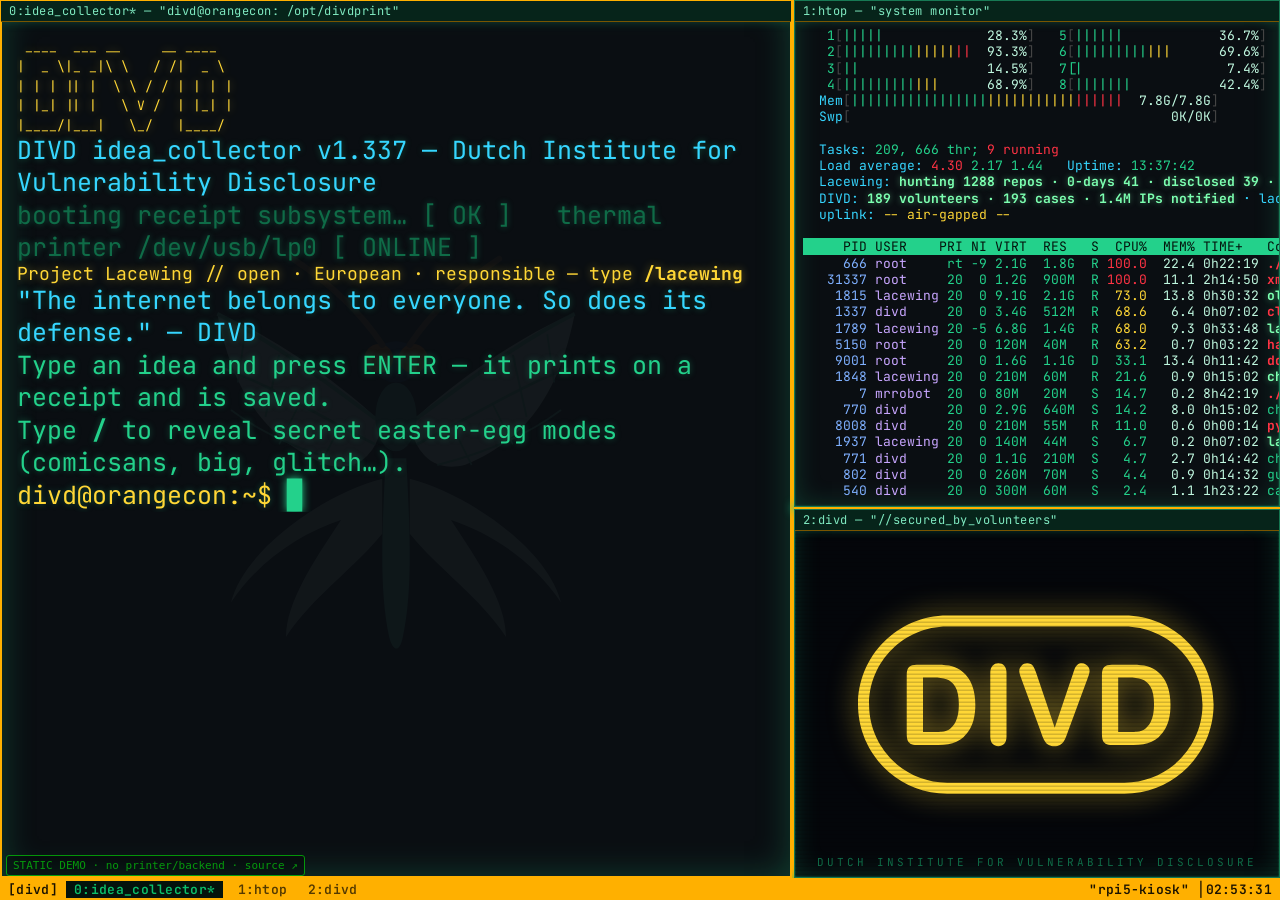
<file: docs/index.html>
<!DOCTYPE html>
<html lang="en">
<head>
<meta charset="utf-8">
<meta name="viewport" content="width=device-width, initial-scale=1, maximum-scale=1, user-scalable=no">
<title>DIVD :: idea_collector</title>
<link rel="stylesheet" href="static/css/kiosk.css">
</head>
<body>
<!-- Inline SVG symbol of the DIVD logo, reused by the glitch panel layers. -->
<svg width="0" height="0" style="position:absolute" aria-hidden="true">
  <symbol id="divd-logo" viewBox="0 0 96 48">
    <path d="M71.356 0.125244H23.8718C10.7088 0.125244 0 10.834 0 23.997C0 37.16 10.7088 47.8746 23.8718 47.8746H71.356C84.5249 47.8746 95.2393 37.1656 95.2393 23.997C95.2393 10.8284 84.5249 0.125244 71.356 0.125244ZM71.356 44.9021H23.8718C12.3447 44.9021 2.9723 35.5239 2.9723 23.997C2.9723 12.4701 12.3447 3.09764 23.8718 3.09764H71.356C82.889 3.09764 92.2671 12.4701 92.2671 23.997C92.2671 35.5239 82.889 44.9021 71.356 44.9021Z"/>
    <path d="M28.0654 15.27C27.2072 14.5211 26.2452 14.0026 25.191 13.7318C24.1368 13.4553 22.8693 13.3228 21.3949 13.3228H15.7207C14.7815 13.3228 14.1076 13.5302 13.6871 13.9508C13.2666 14.3714 13.0534 15.051 13.0534 15.9901V31.7452C13.0534 32.4422 13.117 33.0067 13.2379 33.4388C13.3588 33.8766 13.6238 34.2108 14.0213 34.4527C14.4247 34.6946 15.0179 34.8099 15.8128 34.8099H21.4814C22.4721 34.8099 23.3592 34.7465 24.1426 34.6198C24.9319 34.4931 25.6694 34.2741 26.3489 33.9632C27.0344 33.6463 27.6625 33.2316 28.2442 32.7131C28.9758 32.0392 29.5749 31.2787 30.0472 30.4204C30.5138 29.5678 30.8595 28.6059 31.0843 27.5401C31.309 26.4745 31.4241 25.2993 31.4241 24.0089C31.4241 20.0974 30.3064 17.1881 28.0654 15.27ZM24.8282 30.3396C24.5056 30.6219 24.1194 30.8465 23.6817 31.002C23.244 31.1575 22.8176 31.2556 22.4086 31.2958C21.9996 31.3304 21.4292 31.3535 20.7091 31.3535H17.4083V16.7677H20.283C21.6078 16.7677 22.7428 16.9117 23.6817 17.1997C24.6206 17.4877 25.4099 18.1559 26.0492 19.2159C26.6885 20.2701 27.0115 21.8601 27.0115 23.9799C27.0115 26.9869 26.2796 29.1068 24.8282 30.3396Z"/>
    <path d="M39.1719 13.605C38.7629 13.173 38.2327 12.9541 37.5818 12.9541C36.9425 12.9541 36.4241 13.1729 36.0266 13.6165C35.6232 14.0543 35.4275 14.711 35.4275 15.5923V32.5227C35.4275 33.4041 35.6292 34.0665 36.0322 34.5101C36.4412 34.9537 36.9539 35.1783 37.5818 35.1783C38.2327 35.1783 38.7629 34.9595 39.1719 34.5159C39.575 34.0781 39.7766 33.4157 39.7766 32.5228V15.5924C39.7766 14.7052 39.5749 14.0428 39.1719 13.605Z"/>
    <path d="M61.7591 13.9737C61.5805 13.6626 61.3327 13.4206 61.0101 13.2306C60.6934 13.0462 60.3477 12.9541 59.9789 12.9541C59.472 12.9541 59.069 13.075 58.775 13.3112C58.4813 13.5531 58.2738 13.8238 58.1472 14.1178C58.0203 14.4172 57.8305 14.9473 57.5768 15.7076L52.6918 30.2244L47.8243 15.8114C47.5017 14.8148 47.1906 14.089 46.8795 13.6339C46.5743 13.1788 46.05 12.9542 45.3069 12.9542C44.7022 12.9542 44.195 13.1615 43.7976 13.5705C43.3942 13.9795 43.1929 14.4346 43.1929 14.9358C43.1929 15.1316 43.2275 15.3678 43.2908 15.6501C43.3541 15.9381 43.4292 16.1973 43.5271 16.445C43.6191 16.687 43.7054 16.9347 43.7977 17.1881L48.913 31.1171C49.0975 31.6529 49.2818 32.1656 49.466 32.6437C49.6561 33.1217 49.8694 33.5481 50.1228 33.9225C50.3706 34.3026 50.6989 34.6022 51.1022 34.8327C51.5112 35.0631 52.0065 35.1783 52.5885 35.1783C53.1761 35.1783 53.6714 35.0631 54.0804 34.827C54.4835 34.5907 54.812 34.2912 55.0539 33.9226C55.2958 33.5598 55.5146 33.1333 55.6992 32.6495C55.8834 32.1656 56.0677 31.6529 56.2578 31.1171L61.4598 17.0729C61.5462 16.8195 61.6384 16.5717 61.7248 16.3355C61.8112 16.0936 61.886 15.8516 61.9436 15.5981C62.0013 15.3504 62.03 15.1199 62.03 14.9011C62.03 14.59 61.9433 14.2789 61.7591 13.9737Z"/>
    <path d="M80.3426 15.27C79.4785 14.5211 78.5224 14.0026 77.4682 13.7318C76.414 13.4553 75.1465 13.3228 73.6721 13.3228H67.9979C67.0587 13.3228 66.3791 13.5302 65.9586 13.9508C65.5381 14.3714 65.3305 15.051 65.3305 15.9901V31.7452C65.3305 32.4422 65.3882 33.0067 65.515 33.4388C65.6359 33.8766 65.8953 34.2108 66.2984 34.4527C66.6958 34.6946 67.295 34.8099 68.0842 34.8099H73.7584C74.7434 34.8099 75.6306 34.7465 76.4196 34.6198C77.2089 34.4931 77.9405 34.2741 78.6259 33.9632C79.3114 33.6463 79.9395 33.2316 80.5155 32.7131C81.2471 32.0392 81.8519 31.2787 82.3185 30.4204C82.7908 29.5678 83.1365 28.6059 83.3612 27.5401C83.5859 26.4745 83.6954 25.2993 83.6954 24.0089C83.6954 20.0974 82.5779 17.1881 80.3426 15.27ZM77.0995 30.3396C76.7769 30.6219 76.3966 30.8465 75.9589 31.002C75.5153 31.1575 75.0948 31.2556 74.6802 31.2958C74.2709 31.3304 73.7064 31.3535 72.9807 31.3535H69.6855V16.7677H72.5543C73.885 16.7677 75.02 16.9117 75.9589 17.1997C76.8978 17.4877 77.6871 18.1559 78.3264 19.2159C78.9657 20.2701 79.2827 21.8601 79.2827 23.9799C79.2827 26.9869 78.5568 29.1068 77.0995 30.3396Z"/>
  </symbol>
</svg>

<!-- Red breakout-defense flash overlay -->
<div id="guard-flash" class="guard-flash" aria-hidden="true">
  <div class="guard-msg">
    <div class="guard-title">⚠ NICE TRY, HACKER ⚠</div>
    <div class="guard-sub" id="guard-sub">breakout attempt detected</div>
    <div class="guard-foot">please stop trying to escape the kiosk &lt;3 — DIVD</div>
  </div>
</div>

<div id="tmux">
  <!-- LEFT PANE: the printer terminal -->
  <section class="pane pane-left" id="pane-term">
    <div class="pane-title">0:idea_collector* &mdash; "divd@orangecon: /opt/divdprint"</div>
    <div class="term" id="term">
      <div id="term-output"><div class="term-line" id="term-prompt-line"><span class="prompt">divd@orangecon:~$</span> <span class="cmd" id="cmd"></span><span class="cursor" id="cursor">&#9608;</span></div></div>
      <div class="slashmenu" id="slashmenu" hidden></div>
      <div class="modebar" id="modebar" hidden></div>
    </div>
  </section>

  <div class="pane-sep-v"></div>

  <!-- RIGHT COLUMN -->
  <div class="col-right">
    <!-- TOP RIGHT: htop -->
    <section class="pane pane-htop" id="pane-htop">
      <div class="pane-title">1:htop &mdash; "system monitor"</div>
      <div class="htop" id="htop"></div>
    </section>

    <div class="pane-sep-h"></div>

    <!-- BOTTOM RIGHT: glitchy DIVD logo -->
    <section class="pane pane-logo" id="pane-logo">
      <div class="pane-title">2:divd &mdash; "//secured_by_volunteers"</div>
      <div class="logo-stage" id="logo-stage">
        <div class="glitch-logo" id="glitch-logo">
          <svg class="layer base"  viewBox="0 0 96 48"><use href="#divd-logo"/></svg>
          <svg class="layer red"   viewBox="0 0 96 48"><use href="#divd-logo"/></svg>
          <svg class="layer cyan"  viewBox="0 0 96 48"><use href="#divd-logo"/></svg>
        </div>
        <div class="scanlines"></div>
        <div class="logo-tag" id="logo-tag">DUTCH INSTITUTE FOR VULNERABILITY DISCLOSURE</div>
      </div>
    </section>
  </div>
</div>

<!-- tmux status bar -->
<div id="statusbar">
  <span class="sb-left">[divd] <span class="sb-win sb-win-active">0:idea_collector*</span> <span class="sb-win">1:htop</span> <span class="sb-win">2:divd</span></span>
  <span class="sb-right"><span id="sb-osd"></span>"rpi5-kiosk" &#9474; <span id="sb-clock">--:--</span></span>
</div>

<script>
  window.DIVD_MODES = [{"name": "comicsans", "label": "Comic Sans MS", "description": "Print the next idea in glorious Comic Sans", "emoji": "\ud83e\udd21"}, {"name": "big", "label": "BIG", "description": "Make the next idea HUGE", "emoji": "\ud83d\udd0d"}, {"name": "tiny", "label": "tiny", "description": "make the next idea teeny tiny", "emoji": "\ud83d\udc1c"}, {"name": "shout", "label": "SHOUT", "description": "ALL CAPS IMPACT MEME ENERGY", "emoji": "\ud83d\udce2"}, {"name": "leet", "label": "l33t", "description": "Tr4n5l4t3 1nt0 31337 5p34k", "emoji": "\ud83d\udc7e"}, {"name": "mirror", "label": "mirror", "description": "Print mirrored - read it with a mirror", "emoji": "\ud83e\ude9e"}, {"name": "upsidedown", "label": "\u0250\u0250sdn", "description": "\u0287u\u0131\u0279d \u01ddp\u0131sdn \u028cn", "emoji": "\ud83d\ude43"}, {"name": "redacted", "label": "REDACTED", "description": "[CLASSIFIED] - censor random words", "emoji": "\u2588"}, {"name": "wanted", "label": "WANTED", "description": "Old-west WANTED poster", "emoji": "\ud83e\udd20"}, {"name": "spooky", "label": "spooky", "description": "Sp00ky horror lettering", "emoji": "\ud83d\udc7b"}, {"name": "retro", "label": "8-BIT", "description": "Retro 8-bit arcade font", "emoji": "\ud83d\udc7e"}, {"name": "fancy", "label": "Fancy", "description": "Olde blackletter / gothic script", "emoji": "\ud83d\udcdc"}, {"name": "wingdings", "label": "Wingdings", "description": "Translate to total nonsense symbols", "emoji": "\u2702"}, {"name": "ascii", "label": "ASCII art", "description": "Render as big ASCII-art letters", "emoji": "\ud83d\udd23"}, {"name": "qr", "label": "QR code", "description": "Encode the idea as a scannable QR code", "emoji": "\u25a6"}, {"name": "barcode", "label": "Barcode", "description": "Turn your idea into a Code128 barcode", "emoji": "\u2016"}, {"name": "glitch", "label": "GL!TCH", "description": "C0rrupt3d... gl1tchy datamosh effect", "emoji": "\u26a1"}, {"name": "lacewing", "label": "Lacewing", "description": "Project Lacewing: open, European bug-hunting", "emoji": "\ud83d\udc1b"}];
  window.DIVD_CSRF = "2JSaThfBFodBsdGPzRe3G1KrBLhuepuUceFY6pjaOwb3Iby4yELsufN1YAnbw4J1";
</script>
<script>
// --- GitHub Pages demo shim -------------------------------------------------
// There is no Django backend here, so fake the JSON endpoints the kiosk polls
// and posts to. Everything else (the easter eggs, glitch logo, htop, games)
// is pure client-side JS and runs for real.
(function () {
  var realFetch = window.fetch ? window.fetch.bind(window) : null;
  var ideaId = 1300 + Math.floor(40 * (1 - Math.cos(1)));  // deterministic-ish seed
  function json(obj) {
    return Promise.resolve(new Response(JSON.stringify(obj), {
      status: 200, headers: { "Content-Type": "application/json" }
    }));
  }
  window.fetch = function (url, opts) {
    var u = ("" + url).split("?")[0];
    if (u === "/stats")    return json({ count: ideaId });
    if (u === "/netinfo")  return json({ ips: null });            // "air-gapped"
    if (u === "/ledstate") return json({ speed: 1.0, brightness: 0.4 });
    if (u === "/led")      return json({ ok: true });
    if (u === "/submit")   return json({ ok: true, id: ++ideaId });
    if (u === "/printimg") return json({ ok: true });
    if (u === "/shutdown" || u === "/reboot")
      return json({ ok: false, error: "disabled in the web demo" });
    if (u.indexOf("/admin") === 0)
      return json({ ok: false, error: "admin console is disabled in the web demo" });
    return realFetch ? realFetch(url, opts) : json({});
  };
})();
</script>
<script src="static/js/fakeupdate.js"></script>
<script src="static/js/imgegg.js"></script>
<script src="static/js/wannacry.js"></script>
<script src="static/js/guard.js"></script>
<script src="static/js/panetitle.js"></script>
<script src="static/js/htop.js"></script>
<script src="static/js/ledosd.js"></script>
<script src="static/js/glitch.js"></script>
<script src="static/js/metasploit.js"></script>
<script src="static/js/lacewing.js"></script>
<script src="static/js/calc.js"></script>
<script src="static/js/crt.js"></script>
<script src="static/js/breakout.js"></script>
<script src="static/js/fireworks.js"></script>
<script src="static/js/terminal.js"></script>
<script src="static/js/konami.js"></script>
<script src="static/js/demo.js"></script>
<a id="demo-badge" href="https://github.com/karloluiten/divd-event-terminal"
   style="position:fixed;left:6px;bottom:24px;z-index:9999;font:11px/1.4 monospace;
          color:#0f0;background:rgba(0,0,0,.6);border:1px solid #0f0;padding:2px 6px;
          text-decoration:none;border-radius:3px;opacity:.55">
  STATIC DEMO &middot; no printer/backend &middot; source &#8599;
</a>
</body>
</html>
</file>
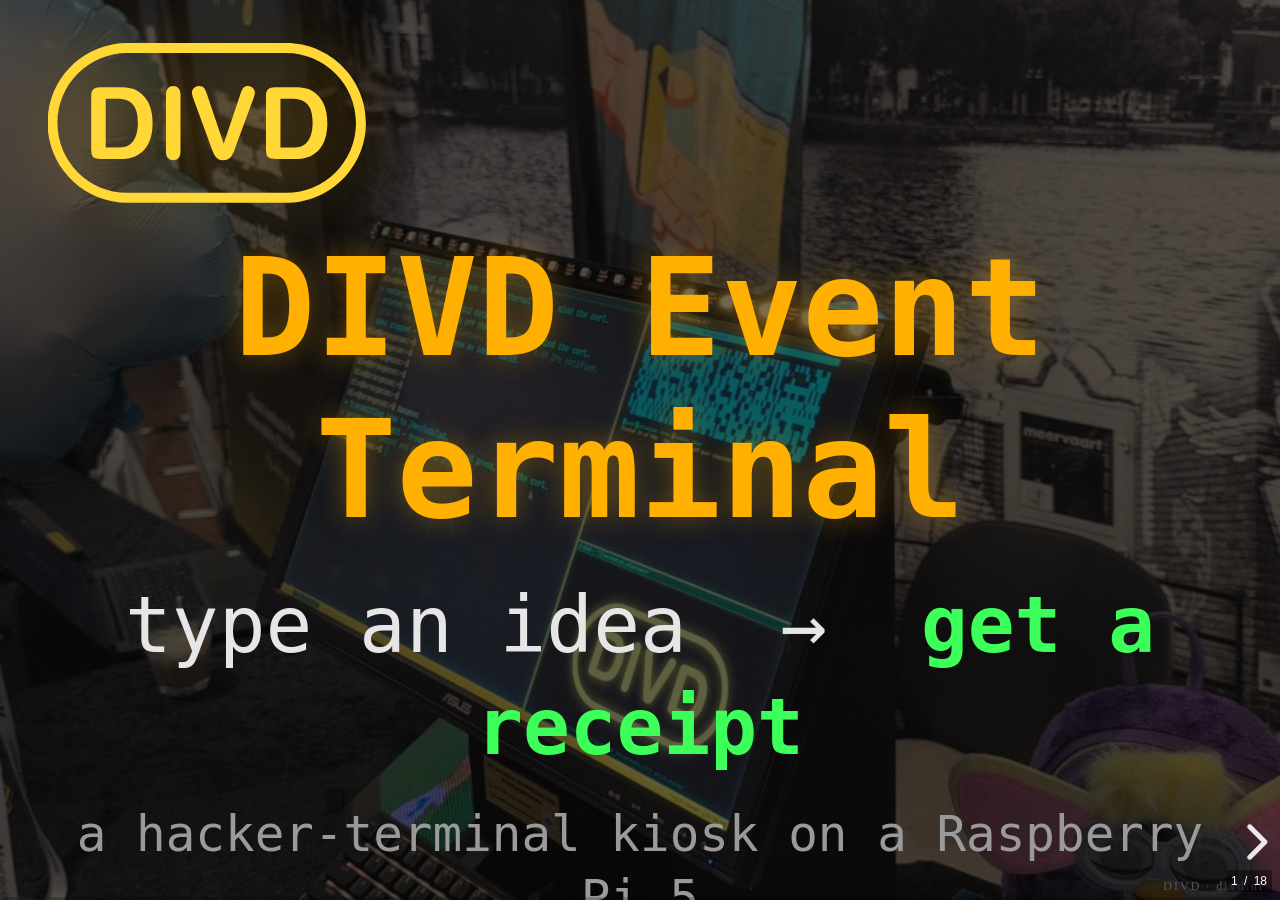
<file: docs/presentation/index.html>
<!doctype html>
<html lang="en">
<head>
  <meta charset="utf-8">
  <meta name="viewport" content="width=device-width, initial-scale=1.0">
  <title>DIVD Event Terminal — How it works</title>

  <!-- reveal.js (vendored locally in ./vendor so the deck works fully offline) -->
  <link rel="stylesheet" href="vendor/reveal.css">
  <link rel="stylesheet" href="vendor/theme-black.css" id="theme">
  <link rel="stylesheet" href="vendor/monokai.css">

  <style>
    :root {
      --divd-yellow: #ffb000;
      --hacker-green: #3cff5a;
      --attack-red: #ff3c3c;
      --bg: #0a0a0a;
    }
    .reveal { font-family: "JetBrains Mono", "DejaVu Sans Mono", Menlo, monospace; }
    .reveal h1, .reveal h2, .reveal h3 { color: var(--divd-yellow); text-transform: none; letter-spacing: 0; font-family: inherit; font-weight: 700; }
    .reveal h1 { font-size: 2.6em; text-shadow: 0 0 22px rgba(255,176,0,.35); }
    .reveal h2 { font-size: 1.9em; }
    .reveal section { color: #e6e6e6; }
    .reveal strong { color: var(--hacker-green); }
    .reveal em { color: var(--divd-yellow); font-style: normal; }
    .reveal code { font-family: inherit; }
    .reveal :not(pre) > code { color: var(--hacker-green); background: rgba(60,255,90,.08); padding: 1px 8px; border-radius: 4px; }

    /* keyword-first helpers */
    .kw      { font-size: 2.2em; font-weight: 700; color: var(--divd-yellow); line-height: 1.15; }
    .kw.green{ color: var(--hacker-green); }
    .sub     { color: #9a9a9a; font-size: .95em; margin-top: .3em; }
    .big     { font-size: 1.5em; line-height: 1.4; }
    .step    { color: var(--hacker-green); font-size: 1.7em; font-weight: 700; }
    .num     { color: var(--divd-yellow); font-size: .55em; vertical-align: super; margin-right: .35em; }
    .muted   { color: #777; font-size: .8em; }
    .reveal section { text-align: center; }
    .flow span { display:inline-block; margin: 6px 4px; font-size: 1.25em; }
    .flow .a { color: var(--divd-yellow); font-weight:700; }
    .flow .g { color: var(--hacker-green); font-weight:700; }
    .flow .arrow { color:#555; }
    .pins { margin: 0 auto; border-collapse: collapse; font-size: .82em; }
    .pins th, .pins td { padding: 8px 18px; border-bottom: 1px solid #222; text-align: left; }
    .pins th { color: var(--divd-yellow); border-bottom: 1px solid #444; }
    .pins .pin { color: var(--hacker-green); font-weight: 700; white-space: nowrap; }
    .dropped { color: var(--attack-red); }
    .strike { text-decoration: line-through; color:#888; }
    .tags span { display:inline-block; border:1px solid var(--divd-yellow); color:var(--divd-yellow); border-radius:999px; padding:4px 16px; margin:6px; font-size:.85em; }
    .tags .green { border-color: var(--hacker-green); color: var(--hacker-green); }
    .tags .red   { border-color: var(--attack-red); color: var(--attack-red); }
    .footer-brand { position: fixed; bottom: 8px; right: 16px; font-size: 12px; color:#555; letter-spacing: 2px; z-index: 5; }
    .lead { color:#bbb; font-size: 1.05em; }
    .downhint { color:#555; font-size:.7em; margin-top: 1em; }
    .divd-logo { width: 260px; height: auto; margin: 0 auto .4em; display: block; filter: drop-shadow(0 0 26px rgba(255,176,0,.4)); }
  </style>
</head>
<body>
  <div class="footer-brand">DIVD · divd.nl</div>
  <div class="reveal">
    <div class="slides">

      <!-- TITLE -->
      <section data-background-color="#0a0a0a"
               data-background-image="img/booth-front.jpg"
               data-background-size="cover"
               data-background-position="center"
               data-background-opacity="0.35">
        <img src="../static/divdlogo.svg" alt="DIVD" class="divd-logo">
        <h1>DIVD Event Terminal</h1>
        <p class="big">type an idea&nbsp; → &nbsp;<strong>get a receipt</strong></p>
        <p class="sub">a hacker-terminal kiosk on a Raspberry Pi 5</p>
        <aside class="notes">
          Welcome. This is the DIVD Event Terminal. In one sentence: you type an idea
          and it prints you a receipt. It's a booth gadget dressed up as a movie
          hacker's terminal, all running on a single Raspberry Pi 5. I'll show you
          what it does, then walk through the hardware.
        </aside>
      </section>

      <!-- BOOTH PHOTO (full) -->
      <section data-background-color="#0a0a0a">
        <img src="img/booth-front.jpg"
             alt="The DIVD Event Terminal at a booth: monitor running the kiosk UI, LED strip, keyboard and printer"
             style="max-height:88vh; width:auto; border:1px solid #333; border-radius:6px; box-shadow:0 0 34px rgba(0,0,0,.6);">
        <aside class="notes">
          This is it on the booth floor — the monitor running the kiosk UI with the
          LED strip across the top, the keyboard, and the printer spitting out
          receipts. Now let me walk through what it does.
        </aside>
      </section>

      <!-- ONE LINE -->
      <section>
        <p class="kw">It prints<br>your <span style="color:var(--hacker-green)">ideas.</span></p>
        <p class="sub">Type at the booth. Hit Enter. Walk away with paper.</p>
        <aside class="notes">
          The whole point in one line: it prints people's ideas. A visitor types
          something at the booth, hits Enter, and walks away holding a printed
          receipt with the DIVD logo on it — a little souvenir.
        </aside>
      </section>

      <!-- THE FLOW -->
      <section>
        <h2>The loop</h2>
        <p class="flow">
          <span class="a">type</span><span class="arrow">→</span>
          <span class="a">browser</span><span class="arrow">→</span>
          <span class="a">Django</span><span class="arrow">→</span>
          <span>save</span><span class="arrow">→</span>
          <span class="g">print</span><span class="arrow">→</span>
          <span class="g">✂ cut</span>
        </p>
        <p class="sub">every <em>4th</em> receipt → bonus ASCII art or a cat photo</p>
        <aside class="notes">
          Here's the path every idea takes. You type in the browser; it posts to our
          Django app on the Pi; we save it to a database so we keep every idea; then
          we render a receipt and send it to the printer, which prints and auto-cuts.
          A fun touch: every fourth receipt also spits out bonus ASCII art or a
          dithered cat photo.
        </aside>
      </section>

      <!-- ===== HARDWARE: vertical stack under "4 parts" ===== -->
      <section>

        <!-- stack top: divider -->
        <section data-background-color="#0a0a0a">
          <p class="kw">4 parts.</p>
          <p class="sub">brain · screen · printer · lights</p>
          <p class="downhint">↓ press down to walk the hardware</p>
          <aside class="notes">
            The hardware is just four parts: the brain, the screen, the printer, and
            the lights — plus a keyboard. Let's take them one at a time. I'll page
            downward through each.
          </aside>
        </section>

        <!-- PI 5 -->
        <section>
          <p class="num">1</p><p class="kw">Raspberry Pi 5</p>
          <p class="sub">the brain</p>
          <p class="lead">tiny Linux computer · <strong>runs everything</strong> · boots straight into the kiosk</p>
          <p class="muted">no desktop · no login · no mouse</p>
          <aside class="notes">
            The brain is a Raspberry Pi 5 — a credit-card-sized Linux computer. It runs
            everything: the web app, the database, the display, the printer, the lights.
            It boots straight into the kiosk — no desktop, no login screen, no mouse.
            Power it on and it's ready.
          </aside>
        </section>

        <!-- SCREEN -->
        <section>
          <p class="num">2</p><p class="kw">Screen</p>
          <p class="sub">the hacker UI</p>
          <p class="lead">full-screen <strong>Chromium</strong> · fake tmux + <code>htop</code> · glitching DIVD logo</p>
          <p class="tags"><span class="red">attackers</span><span class="green">defenders</span></p>
          <p class="muted">locked down — Alt-Tab / F11 / escape all blocked</p>
          <aside class="notes">
            Just a regular HDMI monitor, but locked down. The Pi runs Chromium
            full-screen so it only ever shows our page: fake tmux panes, a fake htop
            with red attackers versus green defenders, and a glitching DIVD logo.
            Escape keys like Alt-Tab and F11 are blocked, so curious hands can't break
            out at a public booth.
          </aside>
        </section>

        <!-- PRINTER -->
        <section>
          <p class="num">3</p><p class="kw green">Printer</p>
          <p class="sub">Epson TM-T20III · thermal · USB</p>
          <p class="lead">no ink · the whole receipt is <strong>drawn as an image</strong></p>
          <p class="lead">DIVD logo · your idea · <code>IDEA No. NNNN</code></p>
          <aside class="notes">
            An Epson TM-T20III — the same thermal receipt printer shops use. No ink; it
            burns the image onto heat-sensitive paper. It connects over USB. We don't
            send it text — we draw the whole receipt as an image: DIVD logo, the idea,
            and an "Idea number" counter.
          </aside>
        </section>

        <!-- PRINT MODES -->
        <section>
          <p class="kw">18 styles</p>
          <p class="lead"><code>/big</code> <code>/tiny</code> <code>/comicsans</code> <code>/qr</code> <code>/barcode</code></p>
          <p class="lead"><code>/glitch</code> <code>/wanted</code> <code>/leet</code> <code>/mirror</code> <code>/lacewing</code></p>
          <p class="sub">type a slash-command before your idea</p>
          <aside class="notes">
            There are eighteen print styles hidden behind slash-commands. Type
            slash-big, slash-tiny, slash-comicsans, slash-qr, slash-glitch and so on
            before your idea and it changes how it prints. Slash-lacewing prints the
            DIVD manifesto. It rewards people who poke at it.
          </aside>
        </section>

        <!-- LEDS -->
        <section>
          <p class="num">4</p><p class="kw">LED strip</p>
          <p class="sub">15× WS2812B · Knight-Rider sweep</p>
          <p class="lead">print → <strong>green flash</strong> · image → <em>rainbow</em></p>
          <p class="muted">volume keys = speed &amp; brightness · never breaks a print</p>
          <aside class="notes">
            The lights are a strip of fifteen addressable LEDs. At rest they do a
            Knight-Rider sweep in DIVD yellow. Events change the colour — a print
            flashes green, an image egg cycles a rainbow. The keyboard's volume keys
            control speed and brightness. It's deliberately fail-soft: if the lights
            break, printing still works.
          </aside>
        </section>

        <!-- CONNECTIONS / PINS -->
        <section>
          <h2>How it all plugs in</h2>
          <table class="pins">
            <thead><tr><th>Part</th><th>Connection</th><th>On the Pi</th></tr></thead>
            <tbody>
              <tr><td>Screen</td><td>HDMI</td><td class="pin">HDMI0</td></tr>
              <tr><td>Keyboard</td><td>USB</td><td class="pin">USB</td></tr>
              <tr><td>Printer</td><td>USB</td><td class="pin">/dev/usb/lp0</td></tr>
              <tr><td>LED strip <code>DIN</code></td><td>SPI0 MOSI</td><td class="pin">pin 19 · GPIO 10</td></tr>
              <tr><td>LED power</td><td>+5V / GND</td><td class="pin">pin 2 / pin 6</td></tr>
            </tbody>
          </table>
          <p class="sub">LEDs ride the SPI bus — one wire of data, no extra driver chip</p>
          <aside class="notes">
            Quick wiring overview. Screen is HDMI. Keyboard and printer are USB — the
            printer shows up as dev-usb-lp0. The LED strip's data line is on physical
            pin 19, GPIO 10, which is the SPI bus, with 5 volts and ground from the
            header. One data wire, no extra driver chip.
          </aside>
        </section>

        <!-- INSIDE THE BOX (back) -->
        <section>
          <h2>Inside the box</h2>
          <img src="img/hardware-back.jpg"
               alt="Back of the kiosk with the lid off: Epson thermal printer, Raspberry Pi 5 and its cabling, all in one hinged case"
               style="max-height:58vh; width:auto; border:1px solid #333; border-radius:6px; box-shadow:0 0 30px rgba(0,0,0,.6);">
          <p class="sub">Epson printer · <span style="color:var(--hacker-green)">Raspberry Pi 5</span> + cabling · one hinged case</p>
          <aside class="notes">
            And here's the back, with the lid off — the actual guts. The big black box
            is the Epson thermal printer. Down in the corner is the Raspberry Pi 5 with
            its nest of cables, and the whole thing is bolted into a single hinged case.
          </aside>
        </section>

        <!-- TOF (DROPPED) -->
        <section data-background-color="#0a0a0a">
          <p class="kw"><span class="strike">ToF sensor</span></p>
          <p class="sub">VL53L0X time-of-flight · on I²C (<span class="pin">SDA pin 3 · SCL pin 5</span>)</p>
          <p class="lead">the plan: <em>wave your hand</em> to drive the lights</p>
          <p class="lead dropped">✗ dropped — flaky &amp; fiddly</p>
          <p class="lead">→ replaced by the keyboard's <strong>volume keys</strong></p>
          <aside class="notes">
            Originally we wanted a hand-wave control: a VL53L0X time-of-flight distance
            sensor on the I2C pins, so you'd wave your hand to drive the lights. It
            turned out flaky and fiddly to mount, so we dropped it and used the
            keyboard's volume keys instead — simpler and rock-solid.
          </aside>
        </section>

      </section>
      <!-- ===== end hardware stack ===== -->

      <!-- ESCAPE / DEFENSES -->
      <section data-background-color="#0a0a0a">
        <p class="kw">Don't <span class="dropped">break out.</span></p>
        <p class="sub">it's a public booth — people <em>will</em> poke at it</p>
        <p class="tags">
          <span class="red">Alt-Tab</span><span class="red">Alt-F4</span><span class="red">F11</span>
          <span class="red">right-click</span><span class="red">Ctrl-Alt-F‹n›</span>
        </p>
        <p class="lead">all blocked → screen flashes <span class="dropped">red</span></p>
        <p class="muted">JS key-guard · cage = no window manager · VT-switch off (<code>srvrkeys:none</code> + <code>NAutoVTs=0</code>) · no cursor · admin is password-gated</p>
        <aside class="notes">
          Because it's a public booth, people will try to escape the kiosk and get to
          the desktop — so we defend against it on several layers. A JavaScript guard
          traps the obvious key combos — Alt-Tab, Alt-F4, F11, right-click — and
          flashes the screen red instead. Below the browser, there is no desktop to
          escape to: cage is a bare Wayland kiosk with no window manager. The
          Ctrl-Alt-F-key virtual-terminal switch is disabled at the keyboard layer
          with srvrkeys:none and in logind with NAutoVTs zero, so you can't drop to a
          text console. The cursor is hidden, and the hidden admin functions —
          shutdown, reboot, wifi — are all password-gated. Defense in depth, which is
          very on-brand for DIVD.
        </aside>
      </section>

      <!-- STACK -->
      <section>
        <h2>Under the hood</h2>
        <p class="flow" style="line-height:2">
          <span class="a">Django&nbsp;6</span>
          <span class="g">SQLite</span>
          <span class="a">Pillow</span>
          <span class="g">cage&nbsp;+&nbsp;Chromium</span>
          <span class="a">systemd</span>
        </p>
        <p class="sub">one Pi · every part its own service</p>
        <aside class="notes">
          Software-wise: Django 6 for the web app, SQLite for storage, Pillow to draw
          the receipts, cage plus Chromium for the kiosk display, and systemd to tie
          it together. Each part is its own service, so any one can restart without
          taking down the rest.
        </aside>
      </section>

      <!-- MESSAGE -->
      <section data-background-color="#0a0a0a">
        <p class="kw" style="font-size:1.7em">"The internet belongs to everyone.<br><span style="color:var(--hacker-green)">So does its defense."</span></p>
        <p class="sub">Project Lacewing · 189 volunteers · 193 cases · 1.4M IPs notified</p>
        <aside class="notes">
          There's a message under the gag. The whole hacker theme carries DIVD's
          Project Lacewing pitch — the internet belongs to everyone, so does its
          defense. With the track record: 189 volunteers, 193 cases, 1.4 million IPs
          notified.
        </aside>
      </section>

      <!-- CLOSE -->
      <section data-background-color="#0a0a0a">
        <p class="kw green">type · enter · take it.</p>
        <p class="lead" style="margin-top:.6em">try it live →
          <a href="https://karloluiten.github.io/divd-event-terminal/">karloluiten.github.io/divd-event-terminal</a>
        </p>
        <p class="sub">divd.nl · lacewing.nl</p>
        <aside class="notes">
          That's it — type, enter, take your receipt. You can try the UI live at the
          link here, though printing and the lights only work on the real box.
          Thanks — happy to take questions.
        </aside>
      </section>

      <!-- IDEA BOX (real submissions) -->
      <section data-background-color="#060a07">
        <img src="img/idea_box.svg"
             alt="The digital idea box: a sample of real ideas, commands and noise people typed at the kiosk"
             style="max-height:92vh; width:auto;">
        <aside class="notes">
          And finally — the payoff. This is the digital idea box: a dump of what
          people actually typed at the kiosk. Real ideas on the left, the commands
          people tried (whoami, ls, the odd injection attempt) in the middle, and the
          pure noise at the bottom. Proof it ran end-to-end at the event.
        </aside>
      </section>

    </div>
  </div>

  <script src="vendor/reveal.js"></script>
  <script src="vendor/highlight.js"></script>
  <script src="vendor/notes.js"></script>
  <script>
    Reveal.initialize({
      hash: true,
      slideNumber: 'c/t',
      transition: 'slide',          // directional: left/right horizontally, up/down through the hardware stack
      backgroundTransition: 'slide',
      controls: true,
      progress: true,
      plugins: [ RevealHighlight, RevealNotes ],
    });
  </script>
</body>
</html>
</file>
<file: docs/static/css/kiosk.css>
/* ===== DIVD idea kiosk — tmux/hacker aesthetic ===== */
@font-face{
  font-family:"JetBrains Mono";
  src:url("../fonts/JetBrainsMono.ttf") format("truetype");
  font-weight:100 800;font-display:block;
}
@font-face{
  font-family:"VT323";
  src:url("../fonts/VT323.ttf") format("truetype");font-display:block;
}
@font-face{
  font-family:"Share Tech Mono";
  src:url("../fonts/ShareTechMono.ttf") format("truetype");font-display:block;
}
/* Fonts reused from the receipt printer so the easter-egg modes can restyle the
   on-screen terminal while a mode is armed. */
@font-face{font-family:"KioskComic";src:url("../fonts/comic.ttf") format("truetype");font-display:swap}
@font-face{font-family:"KioskImpact";src:url("../fonts/impact.ttf") format("truetype");font-display:swap}
@font-face{font-family:"KioskCreep";src:url("../fonts/creepster.ttf") format("truetype");font-display:swap}
@font-face{font-family:"KioskPress";src:url("../fonts/pressstart.ttf") format("truetype");font-display:swap}
@font-face{font-family:"KioskFraktur";src:url("../fonts/unifraktur.ttf") format("truetype");font-display:swap}
@font-face{font-family:"KioskWing";src:url("../fonts/wingding.ttf") format("truetype");font-display:swap}
@font-face{font-family:"KioskRye";src:url("../fonts/rye.ttf") format("truetype");font-display:swap}

:root{
  --bg:#05070a;
  --panel:#0a0e12;
  --fg:#23d18b;          /* tmux/terminal green */
  --fg-dim:#0f6b47;
  --amber:#ffd736;       /* DIVD yellow */
  --cyan:#36d6ff;
  --red:#ff3344;
  --border:#7a5500;          /* DIVD-yellow pane borders (dimmed) */
  --border-active:#ffb000;   /* DIVD yellow — active pane border */
  --status-bg:#ffb000;       /* DIVD yellow — tmux bottom bar */
  --status-fg:#1a1200;       /* near-black, reads on the yellow bar */
  --font-mono:"JetBrains Mono","Share Tech Mono",monospace;
}

*{box-sizing:border-box;margin:0;padding:0}
/* Kiosk: never show scrollbars anywhere (they flashed on the left pane during
   the glitch transform). Content still scrolls programmatically. */
*{scrollbar-width:none;-ms-overflow-style:none}
*::-webkit-scrollbar{width:0;height:0;display:none}
html,body{height:100%;width:100%;overflow:hidden;background:var(--bg)}
body{
  font-family:var(--font-mono);
  color:var(--fg);
  cursor:none;                 /* kiosk: hide the mouse pointer */
  user-select:none;
  -webkit-user-select:none;
  caret-color:transparent;
  /* Fill the viewport exactly: panes grow, status bar is a fixed-height row.
     Robust across any monitor resolution (no fixed-position offset hacks). */
  display:flex;
  flex-direction:column;
  height:100vh;
  height:100dvh;
}

/* ---- overall tmux grid: left pane | right column, status bar at bottom ---- */
#tmux{
  flex:1 1 auto;min-height:0;
  display:grid;
  grid-template-columns:1fr 2px minmax(360px,38%);
  background:var(--bg);
}
.col-right{
  display:grid;
  grid-template-rows:1fr 2px minmax(180px,42%);
  min-height:0;
  position:relative;   /* anchor the "popped calc" overlay across both panes */
}
.pane-sep-v{background:var(--border)}
.pane-sep-h{background:var(--border)}

.pane{
  position:relative;
  background:var(--panel);
  border:1px solid var(--border);
  overflow:hidden;
  min-height:0;min-width:0;
  display:flex;flex-direction:column;
}
.pane-left{border-color:var(--border-active);box-shadow:inset 0 0 0 1px var(--border-active)}
.pane-title{
  flex:0 0 auto;position:relative;
  font-size:12px;letter-spacing:.5px;
  color:#7fe9c0;background:#06241a;
  padding:2px 8px;border-bottom:1px solid var(--border);
  white-space:nowrap;overflow:hidden;text-overflow:ellipsis;
}
/* contextual "busy" header states (panetitle.js) */
.pane-title.pt-busy{font-weight:700}
.pane-title.pt-warn{background:#3a2a00;color:#ffd736;text-shadow:0 0 8px rgba(255,215,54,.6)}
.pane-title.pt-evil{background:#350c0c;color:#ff6b6b;text-shadow:0 0 8px rgba(255,51,68,.6)}
.pane-title.pt-dead{background:#101314;color:#9fb0ad}
.pane-title.pt-good{background:#06301f;color:#7CFFB0;text-shadow:0 0 8px rgba(124,255,176,.6)}
.pane-title.pt-busy::after{
  content:"";position:absolute;top:0;bottom:0;left:-60px;width:60px;pointer-events:none;
  background:linear-gradient(90deg,transparent,rgba(255,255,255,.4),transparent);
  animation:ptscan 1.15s linear infinite;
}
@keyframes ptscan{from{left:-60px}to{left:100%}}

/* ---- terminal pane ---- */
/* The Project Lacewing insect watches over the terminal: its logo is painted
   very faintly behind the prompt (above the panel bg, below the text). Isolate
   the pane's stacking context so the ::after sits cleanly under the content. */
.pane-left{isolation:isolate}
.pane-left::after{
  content:"";position:absolute;inset:0;z-index:0;pointer-events:none;
  background:url("../img/lacewing-logo.svg") no-repeat center 56%;
  background-size:min(66%,440px);
  opacity:.06;
}
.pane-left .pane-title{z-index:2}
.term{
  flex:1 1 auto;min-height:0;position:relative;z-index:1;
  padding:14px 16px;
  /* ~20% smaller than before (was 31px); Ctrl +/- rescales this at runtime. */
  font-size:25px;line-height:1.3;
  text-align:left;
  overflow:hidden;
  display:flex;flex-direction:column;
  text-shadow:0 0 6px rgba(35,209,139,.35);
}
#term-output{flex:0 1 auto;min-height:0;overflow-y:auto;overflow-x:hidden;white-space:pre-wrap;word-break:break-word}
#term-output .ln{display:block}
#term-output .echo{color:#bff7df}
#term-output .info{color:var(--cyan)}
#term-output .ok{color:var(--fg)}
#term-output .err{color:var(--red)}
#term-output .banner{color:var(--amber);text-shadow:0 0 8px rgba(255,215,54,.45);
  font-size:.72em;line-height:1.1}
#term-output .muted{color:var(--fg-dim)}

.term-line{white-space:pre-wrap;word-break:break-word}
.prompt{color:var(--amber)}
.cmd{color:#eafff6}
.cursor{
  color:var(--fg);animation:blink 1s steps(1) infinite;
  text-shadow:0 0 8px var(--fg);
}
@keyframes blink{0%,49%{opacity:1}50%,100%{opacity:0}}

/* slash command menu */
.slashmenu{
  flex:0 1 auto;min-height:0;
  margin-top:10px;border:1px solid var(--border);
  background:#04130c;font-size:18px;overflow-y:auto;overflow-x:hidden;
}
.slashmenu .hint{
  position:sticky;top:0;background:#04130c;
  padding:4px 12px;color:var(--cyan);font-size:14px;
  border-bottom:1px solid var(--border);
}
.slashmenu .row{padding:2px 12px;display:flex;gap:10px;white-space:nowrap}
.slashmenu .row.sel{background:#0bbf6a;color:#04130c}
.slashmenu .row .nm{color:var(--amber);min-width:165px}
.slashmenu .row.sel .nm{color:#04130c}
.slashmenu .row .ds{color:#7fe9c0;overflow:hidden;text-overflow:ellipsis}
.slashmenu .row.sel .ds{color:#063b27}

/* active-mode banner */
.modebar{
  margin-top:10px;padding:8px 12px;font-size:24px;
  background:#2a1d00;border:1px solid var(--amber);color:var(--amber);
  text-shadow:0 0 8px rgba(255,215,54,.5);
}
.modebar b{text-transform:uppercase}

/* ---- htop pane ---- */
.htop{
  flex:1 1 auto;min-height:0;overflow:hidden;
  font-size:13px;line-height:1.25;
  padding:6px 8px;white-space:pre;
  font-family:var(--font-mono);
}
.htop .bar{color:#444}
.htop .lo{color:var(--fg)}
.htop .me{color:var(--amber)}
.htop .hi{color:var(--red)}
.htop .lbl{color:var(--cyan)}
.htop .hdr{background:var(--fg);color:#04130c}
.htop .val{color:#bff7df}
.htop .evil{color:var(--red);font-weight:700}
.htop .good{color:#7CFFB0;font-weight:700;text-shadow:0 0 6px rgba(124,255,176,.45)}
.htop .pid{color:#7fb0ff}
.htop .usr{color:#c8a6ff}

/* ---- glitch logo pane ---- */
.pane-logo{background:#04060a}
.logo-stage{
  flex:1 1 auto;min-height:0;position:relative;
  display:flex;align-items:center;justify-content:center;
  overflow:hidden;
}
.glitch-logo{position:relative;width:74%;max-width:520px;aspect-ratio:96/48}
.glitch-logo .layer{
  position:absolute;inset:0;width:100%;height:100%;
}
.glitch-logo .layer.base{fill:var(--amber);filter:drop-shadow(0 0 14px rgba(255,215,54,.55))}
/* RGB-split layers are invisible at rest (pure DIVD yellow), only flaring
   during a glitch burst when glitch.js adds .glitching. */
.glitch-logo .layer.red{fill:var(--red);mix-blend-mode:screen;opacity:0}
.glitch-logo .layer.cyan{fill:var(--cyan);mix-blend-mode:screen;opacity:0}
.glitch-logo.glitching .layer.red{opacity:.85}
.glitch-logo.glitching .layer.cyan{opacity:.85}
.glitch-logo.glitching .layer.base{animation:slice .35s steps(2) infinite}
.glitch-logo .layer.red{transform:translate(0,0)}
.glitch-logo .layer.cyan{transform:translate(0,0)}
@keyframes slice{
  0%{clip-path:inset(0 0 0 0)}
  20%{clip-path:inset(12% 0 60% 0)}
  40%{clip-path:inset(55% 0 18% 0)}
  60%{clip-path:inset(30% 0 40% 0)}
  80%{clip-path:inset(70% 0 5% 0)}
  100%{clip-path:inset(0 0 0 0)}
}
.scanlines{
  position:absolute;inset:0;pointer-events:none;
  background:repeating-linear-gradient(
    to bottom,rgba(0,0,0,0) 0,rgba(0,0,0,0) 2px,
    rgba(0,0,0,.28) 3px,rgba(0,0,0,.28) 4px);
  mix-blend-mode:multiply;opacity:.6;
  animation:roll 8s linear infinite;
}
@keyframes roll{0%{background-position:0 0}100%{background-position:0 100px}}
.logo-tag{
  position:absolute;bottom:8px;left:0;right:0;text-align:center;
  font-size:11px;letter-spacing:3px;color:var(--fg-dim);
}

/* ---- "popped calc" finale in the bottom-right pane ---- */
.calc-pop{
  position:absolute;inset:0;z-index:30;display:none;
  align-items:center;justify-content:center;pointer-events:none;
}
.calc-pop.show{display:flex}
.calc-img{
  max-width:72%;max-height:84%;image-rendering:pixelated;
  border:1px solid #9a9a9a;box-shadow:0 8px 28px rgba(0,0,0,.75);
  animation:calc-in .16s ease-out;
}
@keyframes calc-in{0%{transform:scale(.55);opacity:0}100%{transform:scale(1);opacity:1}}
.calc-pop.glitchout .calc-img{animation:calc-glitch .5s steps(2) forwards}
@keyframes calc-glitch{
  0%{transform:translate(0)}
  20%{transform:translate(-7px,3px) skewX(9deg);filter:invert(1) hue-rotate(90deg)}
  40%{transform:translate(8px,-5px) skewX(-11deg);filter:contrast(3)}
  60%{transform:translate(-5px,2px);filter:invert(1)}
  80%{transform:translate(4px,-2px) scale(1.06);opacity:.5}
  100%{transform:translate(0) scale(.7);opacity:0;filter:none}
}

/* ---- metasploit scroll takeover of the logo pane ---- */
.msf-overlay{
  position:absolute;inset:0;z-index:20;display:none;
  background:rgba(2,8,5,.95);
  font-family:var(--font-mono);font-size:12px;line-height:1.25;
  color:var(--fg);padding:8px 10px;overflow:hidden;text-align:left;
  white-space:pre-wrap;word-break:break-word;
  text-shadow:0 0 5px rgba(35,209,139,.4);
}
.msf-overlay.show{display:block}
.msf-overlay .l{display:block}
.msf-overlay .info{color:var(--cyan)}
.msf-overlay .good{color:var(--fg)}
.msf-overlay .bad{color:var(--red)}
.msf-overlay .prompt{color:var(--amber)}
.msf-overlay .banner{color:var(--amber);text-shadow:0 0 6px rgba(255,215,54,.4)}
.msf-overlay .val{color:#bff7df}

/* ---- Project Lacewing pane takeover (lacewing.js) ---- */
/* reuses .msf-overlay layout; greener glow + a mint accent for the good news */
.lw-overlay{
  text-shadow:0 0 6px rgba(124,255,176,.45);
  background:rgba(2,12,7,.96);
}
.lw-overlay .good{color:#7CFFB0;font-weight:700}
.lw-overlay .banner{color:#7CFFB0;text-shadow:0 0 8px rgba(124,255,176,.55)}

/* ---- tmux status bar ---- */
#statusbar{
  flex:0 0 22px;
  background:var(--status-bg);color:var(--status-fg);
  display:flex;justify-content:space-between;align-items:center;
  padding:0 8px;font-size:13px;font-weight:600;letter-spacing:.3px;
}
.sb-win{padding:0 6px;opacity:.75}
.sb-win-active{background:#04130c;color:#0bbf6a;opacity:1;padding:0 8px}
.sb-right{font-variant-numeric:tabular-nums;display:inline-flex;align-items:center}
/* LED settings OSD: dark pills on the yellow bar, shown ~5s on change */
#sb-osd{display:none}
#sb-osd.show{display:inline-flex;gap:7px;margin-right:10px;align-items:center}
.sb-osd-item{background:#1a1200;color:#ffb000;font-weight:700;letter-spacing:.5px;
  padding:0 7px;border:1px solid rgba(26,18,0,.6);border-radius:3px;
  font-variant-numeric:tabular-nums;box-shadow:inset 0 0 4px rgba(0,0,0,.5)}
.sb-demo{display:flex;align-items:center;gap:7px;color:var(--amber);font-weight:700;
  letter-spacing:.3px;text-shadow:0 0 8px rgba(255,215,54,.55)}
.sb-demo-track{display:inline-block;width:160px;height:11px;background:#000;
  border:1px solid var(--amber);box-shadow:0 0 7px rgba(255,215,54,.6),inset 0 0 4px #000}
.sb-demo-track i{display:block;height:100%;width:100%;background:var(--amber);
  box-shadow:0 0 8px rgba(255,215,54,.9);transition:width .25s linear}
.sb-demo-secs{font-variant-numeric:tabular-nums;min-width:30px;text-align:right}

/* ---- breakout-defense red flash ---- */
.guard-flash{
  position:fixed;inset:0;z-index:9999;display:none;
  align-items:center;justify-content:center;
  background:rgba(180,0,16,.92);
  animation:flashpulse .4s steps(2) 6;
}
.guard-flash.show{display:flex}
@keyframes flashpulse{0%{background:rgba(180,0,16,.95)}50%{background:rgba(40,0,4,.95)}100%{background:rgba(180,0,16,.95)}}
.guard-msg{text-align:center;color:#fff;font-family:var(--font-mono);text-shadow:0 0 12px #000}
.guard-title{font-size:54px;font-weight:800;letter-spacing:2px}
.guard-sub{font-size:26px;margin-top:14px;color:#ffd0d4}
.guard-foot{font-size:18px;margin-top:26px;opacity:.9}

/* ---- char-limit warning (under the terminal) ---- */
.charwarn{
  flex:0 0 auto;margin:8px 16px 0;padding:6px 12px;font-size:20px;
  background:#2a1d00;border:1px solid var(--amber);color:var(--amber);
}
.charwarn.at-limit{background:#2a0008;border-color:var(--red);color:#ff8a93}

/* ---- Konami matrix-rain overlay ---- */
#matrix-canvas{
  position:fixed;inset:0;z-index:9000;pointer-events:none;display:none;
  background:rgba(0,0,0,.55);
}
#matrix-canvas.show{display:block}
.cheat-banner{
  position:fixed;top:8%;left:0;right:0;z-index:9001;text-align:center;
  display:none;font-family:var(--font-mono);color:var(--fg);
  text-shadow:0 0 12px var(--fg),0 0 24px var(--fg);
}
.cheat-banner.show{display:block;animation:cheatpop .5s ease-out}
.cheat-banner .big{font-size:48px;font-weight:800;letter-spacing:3px}
.cheat-banner .small{font-size:22px;margin-top:8px;color:var(--amber)}
@keyframes cheatpop{0%{transform:scale(.6);opacity:0}100%{transform:scale(1);opacity:1}}

/* ---- DVD-bounce mode for the logo ---- */
/* Bounce uses fixed positioning (viewport coords) so it can also "escape"
   its pane and roam the whole screen once per session. */
.glitch-logo.bouncing{
  position:fixed;width:24%;left:0;top:0;z-index:50;
  transition:filter .2s,width .38s ease;will-change:left,top;
}
.glitch-logo.escaped{z-index:8000}

/* ---- fake BSOD easter egg (/bsod) ---- */
#bsod{
  position:fixed;inset:0;z-index:9500;display:none;
  background:#0000aa;color:#fff;font-family:var(--font-mono);
  padding:7% 9%;font-size:24px;line-height:1.7;
}
#bsod.show{display:block}
#bsod .sad{font-size:72px;margin-bottom:18px}
#bsod .hint{margin-top:30px;opacity:.85;font-size:20px}

/* ---- fakeupdate.net-style fullscreen fake OS update screens ---- */
/* Hidden commands /winupdate, /macupdate, /ubuntu, /update. Any key dismisses
   (handled in fakeupdate.js). A sans stack makes these read as an OS screen,
   not the terminal. */
#fakeupdate{
  position:fixed;inset:0;z-index:9600;display:none;
  flex-direction:column;align-items:center;justify-content:center;
  text-align:center;color:#fff;cursor:none;
  font-family:system-ui,"Segoe UI",Roboto,"DejaVu Sans",Arial,sans-serif;
}
#fakeupdate.show{display:flex}
#fakeupdate.win{background:#0067b8}
#fakeupdate.mac{background:#000}
#fakeupdate.ubuntu{background:#2c001e}

.fu-inner{max-width:80%}
.fu-msg{font-size:40px;font-weight:300;margin-top:8px}
.fu-pct{font-size:26px;font-weight:300;margin-top:14px}
.fu-sub{font-size:20px;font-weight:300;margin-top:34px;opacity:.85}
.fu-hint{font-size:16px;margin-top:42px;opacity:.55;font-family:var(--font-mono)}

/* orbiting-dot spinner (Windows-style) */
.fu-spinner{
  position:relative;width:64px;height:64px;margin:0 auto 40px;
  animation:fu-spin 1.4s linear infinite;
}
.fu-spinner i{
  position:absolute;top:0;left:50%;width:8px;height:8px;margin-left:-4px;
  border-radius:50%;background:#fff;transform-origin:4px 32px;
}
@keyframes fu-spin{to{transform:rotate(360deg)}}

/* macOS skin: Apple logo + thin progress bar */
.fu-apple{width:90px;height:auto;fill:#fff;margin-bottom:46px}
.fu-bar{
  width:340px;max-width:60vw;height:6px;margin:0 auto;border-radius:3px;
  background:rgba(255,255,255,.28);overflow:hidden;
}
.fu-bar-fill{height:100%;width:0;background:#fff;transition:width .5s ease}
.fu-min{font-size:18px;font-weight:300;margin-top:28px;opacity:.8}

/* Ubuntu wordmark */
.fu-ubuntu{
  font-size:46px;font-weight:600;letter-spacing:1px;margin-bottom:34px;
  color:#fff;
}
.fu-ubuntu::before{content:"◜◝ ";color:#e95420;font-weight:700}

/* ---- WannaCry parody screen (/wannacry, /wnc) — like fakeupdate.net/wnc ---- */
#wannacry{
  position:fixed;inset:0;z-index:9700;display:none;
  background:#0a0a0a;cursor:none;
  align-items:center;justify-content:center;flex-direction:column;
  font-family:system-ui,"Segoe UI","DejaVu Sans",Arial,sans-serif;
}
#wannacry.show{display:flex}
.wc-window{
  width:760px;max-width:94vw;max-height:88vh;overflow:hidden;
  background:#b51e1e;color:#fff;border:1px solid #d4d0c8;
  box-shadow:0 12px 60px rgba(0,0,0,.7);display:flex;flex-direction:column;
}
.wc-titlebar{
  background:#8b1414;display:flex;justify-content:space-between;align-items:center;
  padding:5px 10px;font-size:15px;border-bottom:1px solid #6e0f0f;
}
.wc-tl{display:flex;align-items:center;gap:8px}
.wc-tl svg,.wc-tr{fill:#fff}
.wc-titlebar svg{width:16px;height:16px}
.wc-tr{font-size:13px;opacity:.85;letter-spacing:4px}
.wc-body{display:flex;min-height:0}

.wc-left{
  flex:0 0 220px;background:#a01818;padding:16px 14px;text-align:center;
  border-right:1px solid #d4d0c8;
}
.wc-lock svg{width:74px;height:74px;fill:#fff;margin-bottom:14px}
.wc-box{background:#7e1010;border:1px solid #d4d0c8;padding:8px;margin-bottom:12px}
.wc-box-h{font-size:13px;opacity:.9}
.wc-date{font-size:15px;font-weight:700;margin:2px 0 6px}
.wc-count{font-family:var(--font-mono);font-size:22px;color:#ffe14d;font-weight:700}
.wc-links{font-size:13px;line-height:2;text-decoration:underline;opacity:.92}

.wc-right{flex:1 1 auto;min-width:0;padding:16px 20px;overflow-y:auto}
.wc-headline{font-size:24px;font-weight:700;margin-bottom:12px}
.wc-sec-h{font-weight:700;font-size:16px;margin:12px 0 4px}
.wc-right p{font-size:14px;line-height:1.5;opacity:.95}
.wc-pay{
  margin-top:14px;background:#7e1010;border:1px solid #d4d0c8;padding:10px;font-size:14px;
}
.wc-addr{
  font-family:var(--font-mono);font-size:14px;background:#fff;color:#111;
  padding:6px 8px;margin-top:6px;word-break:break-all;
}
.wc-btns{margin-top:14px;display:flex;gap:12px}
.wc-btn{
  background:#e6e2da;color:#111;border:1px solid #6e0f0f;padding:7px 18px;
  font-size:14px;font-weight:600;
}
.wc-btn-go{background:#ffe14d}
.wc-hint{margin-top:14px;font-size:14px;color:#bbb;font-family:var(--font-mono)}

/* the reveal: it was a prank + security tips */
.wc-reveal{
  max-width:760px;padding:24px 28px;text-align:center;color:#eafff6;
  font-family:var(--font-mono);
}
.wc-r-emoji{font-size:64px;margin-bottom:6px}
.wc-reveal h1{font-size:40px;color:var(--amber);margin-bottom:14px;
  text-shadow:0 0 10px rgba(255,215,54,.5)}
.wc-r-lead{font-size:22px;margin-bottom:14px}
.wc-reveal p{font-size:17px;line-height:1.5;margin-bottom:12px}
.wc-tips{
  text-align:left;display:inline-block;margin:6px auto 0;font-size:16px;
  line-height:1.55;color:#bff7df;
}
.wc-tips li{margin-bottom:8px}
.wc-tips b{color:var(--amber)}

/* ---- fullscreen image easter eggs (/cat, /hackerman) ---- */
#imgegg{
  position:fixed;inset:0;z-index:9650;display:none;
  flex-direction:column;align-items:center;justify-content:center;
  background:#000;cursor:none;
}
#imgegg.show{display:flex}
.imgegg-pic{
  max-width:92vw;max-height:82vh;object-fit:contain;
  box-shadow:0 0 40px rgba(0,0,0,.85);
}
.imgegg-cap{
  margin-top:18px;font-size:30px;letter-spacing:2px;color:var(--amber);
  font-family:var(--font-mono);text-shadow:0 0 10px rgba(255,215,54,.5);
}
.imgegg-hint{
  margin-top:14px;font-size:16px;opacity:.5;color:#fff;
  font-family:var(--font-mono);
}

/* ---- whole-screen random glitch blips ---- */
body.screenglitch{animation:scrglitch .28s steps(2) 1}
@keyframes scrglitch{
  0%{transform:translate(0,0);filter:none}
  25%{transform:translate(-4px,2px) skewX(2deg);filter:invert(1) hue-rotate(80deg)}
  50%{transform:translate(5px,-3px) skewX(-3deg)}
  75%{transform:translate(-2px,1px);filter:contrast(2)}
  100%{transform:translate(0,0);filter:none}
}

/* ---- htop alternate "classic computer" screens ---- */
.htop .dfg{letter-spacing:1px}
.htop .dfg-used{color:var(--cyan)}     /* used block */
.htop .dfg-free{color:#1b3a2c}         /* free space */
.htop .dfg-read{color:var(--amber)}    /* reading */
.htop .dfg-opt{color:var(--fg)}        /* optimized */
.htop .dfg-bad{color:var(--red)}       /* bad cluster */
.htop .scr-title{background:var(--cyan);color:#04130c}
.htop .scr-hi{color:var(--amber)}
.htop .scr-ok{color:var(--fg)}

/* ===== armed-mode screen effects =====
   When a print mode is armed (terminal.js adds body.mode-<name>), restyle the
   screen so the kiosk previews the vibe. Font-swap modes restyle the left
   terminal; mirror flips the right column; a few do their own thing. The
   output-only modes (qr, barcode, ascii) have no meaningful live preview. */

/* font-swap modes — left terminal text */
.mode-comicsans .term{font-family:"KioskComic","Comic Sans MS",var(--font-mono)}
.mode-shout .term{font-family:"KioskImpact",Impact,var(--font-mono);
  text-transform:uppercase;letter-spacing:1px}
.mode-fancy .term{font-family:"KioskFraktur",serif}
.mode-wingdings .term{font-family:"KioskWing",var(--font-mono)}
.mode-spooky .term{font-family:"KioskCreep",fantasy,var(--font-mono);
  color:#7CFC00;text-shadow:0 0 10px #39ff14,0 0 22px #066b00}
.mode-spooky .prompt,.mode-spooky .cursor{color:#39ff14;text-shadow:0 0 10px #39ff14}
.mode-retro .term{font-family:"KioskPress",var(--font-mono);font-size:15px!important;
  color:var(--amber);text-shadow:0 0 6px rgba(255,215,54,.6);line-height:1.5}

/* old-west WANTED — sepia paper, dark ink */
.mode-wanted .pane-left,.mode-wanted .term{background:#d8c39a}
.mode-wanted .term{font-family:"KioskRye",serif}
.mode-wanted .term,.mode-wanted .term *{color:#3a2414!important;text-shadow:none!important}

/* size modes (override the Ctrl +/- inline size while armed) */
.mode-big .term{font-size:46px!important}
.mode-tiny .term{font-size:14px!important}

/* l33t — green matrix glow */
.mode-leet .term{color:#39ff14;text-shadow:0 0 8px #39ff14}
.mode-leet .echo{color:#9dffb0}

/* redacted — illegible/censored output (live prompt stays sharp) */
.mode-redacted #term-output .ln{filter:blur(3px)}

/* glitch — the whole left pane datamoshes while armed */
.mode-glitch .pane-left{animation:scrglitch .6s steps(2) infinite}

/* upside down */
.mode-upsidedown .term{transform:rotate(180deg)}

/* mirror — flip the htop + DIVD-logo panes (per request) */
.mode-mirror #pane-htop,.mode-mirror #pane-logo{transform:scaleX(-1)}

/* slash-menu mode preview, shown in the htop pane (#htop) while choosing a mode.
   The .mode-<name> wrapper reuses the live-preview CSS above so the sample looks
   like the real printout. */
#htop .modepreview{height:100%;display:flex;flex-direction:column;gap:8px;
  padding:10px 12px;overflow:hidden}
.modepreview .mp-head{color:#ffb000;font-weight:700;letter-spacing:.4px}
.modepreview .mp-label{opacity:.65;font-weight:400}
.modepreview .mp-desc{color:var(--fg-dim);font-size:13px}
.modepreview .mp-sample{flex:1;display:flex;align-items:center;justify-content:center;
  border:1px dashed var(--border);background:#05070a;padding:10px;overflow:hidden}
.modepreview .mp-sample .term{font-size:18px;line-height:1.45;text-align:center;max-width:100%;
  word-break:break-word}
.modepreview .mp-foot{color:var(--fg-dim);font-size:11px;opacity:.7;text-align:center}
/* echo modes whose real selectors target elements outside this preview wrapper */
.modepreview.mode-big .term{font-size:30px!important}
.modepreview.mode-tiny .term{font-size:13px!important}
.modepreview.mode-redacted .ln{filter:blur(3px)}
.modepreview.mode-glitch{animation:scrglitch .6s steps(2) infinite}
.modepreview.mode-mirror .term{transform:scaleX(-1)}

/* ===== old-CRT power off / power on — DIVD logo pane only (crt.js) ===== */
/* The logo "screen" (#logo-stage) collapses to a line, then a dot, then dark. */
#logo-stage{transform-origin:center center}
#logo-stage.crt-off{animation:crtOff .52s cubic-bezier(.55,0,.75,.2) forwards}
#logo-stage.crt-on{animation:crtOn .72s cubic-bezier(.2,.7,.3,1) forwards}
@keyframes crtOff{
  0%  {transform:scale(1,1);     opacity:1;filter:brightness(1)}
  55% {transform:scale(1,.012);  opacity:1;filter:brightness(3.6) contrast(1.5)}
  82% {transform:scale(.32,.012);opacity:1;filter:brightness(6)}
  100%{transform:scale(0,0);     opacity:0;filter:brightness(12)}
}
@keyframes crtOn{
  0%  {transform:scale(0,0);     opacity:0;filter:brightness(12)}
  30% {transform:scale(1,.012);  opacity:1;filter:brightness(4) contrast(1.4)}
  55% {transform:scale(1,1.04);  opacity:1;filter:brightness(1.7)}
  78% {transform:scale(1,.99);             filter:brightness(1.15)}
  100%{transform:scale(1,1);     opacity:1;filter:brightness(1)}
}
.crt-ov{position:absolute;z-index:30;display:none;pointer-events:none;
  background:transparent;overflow:hidden}
.crt-ov.show{display:block}
.crt-beam{
  position:absolute;left:0;right:0;top:50%;height:3px;background:#fff;
  box-shadow:0 0 14px 4px #fff,0 0 44px 12px rgba(255,255,255,.55);
  transform:translateY(-50%) scaleX(1);transform-origin:center center;opacity:0;
}
.crt-beam.off{animation:beamOff .9s ease-in forwards}
.crt-beam.on{animation:beamOn .6s ease-out forwards}
@keyframes beamOff{
  0%,42%{opacity:0;transform:translateY(-50%) scaleX(1)    scaleY(1)}
  52%   {opacity:1;transform:translateY(-50%) scaleX(1)    scaleY(1)}
  78%   {opacity:1;transform:translateY(-50%) scaleX(.004) scaleY(3)}
  100%  {opacity:0;transform:translateY(-50%) scaleX(.004) scaleY(3)}
}
@keyframes beamOn{
  0%  {opacity:1;transform:translateY(-50%) scaleX(.004) scaleY(3)}
  35% {opacity:1;transform:translateY(-50%) scaleX(1)    scaleY(1)}
  100%{opacity:0;transform:translateY(-50%) scaleX(1)    scaleY(1)}
}

/* ===== old-terminal green phosphor glow on the tmux frame ===== */
/* Panes tile flush, so an OUTER glow gets painted over by neighbours — the
   visible glow is an inset ring inside each pane plus bright, glowing borders
   and separators (the "tmux frame"). */
.pane{
  border-color:rgba(35,209,139,.55);
  box-shadow:inset 0 0 26px rgba(35,209,139,.20),inset 0 0 2px rgba(35,209,139,.5);
}
.pane-left{
  border-color:var(--border-active);
  box-shadow:inset 0 0 0 1px var(--border-active),inset 0 0 34px rgba(35,209,139,.26);
}
/* The tmux separators glow brightly like phosphor-lit borders. */
.pane-sep-v,.pane-sep-h{
  background:var(--border-active);
  box-shadow:0 0 10px 2px rgba(35,209,139,.85),0 0 4px rgba(35,209,139,1);
}
.pane-title{box-shadow:0 0 10px rgba(35,209,139,.25)}
#statusbar{box-shadow:0 0 14px rgba(11,191,106,.6)}

/* ===== root-mode (after sudo) glowing rainbow prompt ===== */
.prompt.root-rainbow{
  background:linear-gradient(90deg,#ff3344,#ffd736,#23d18b,#36d6ff,#b388ff,#ff3344);
  background-size:200% auto;-webkit-background-clip:text;background-clip:text;
  color:transparent;-webkit-text-fill-color:transparent;
  animation:rainbow 1.8s linear infinite;
  filter:drop-shadow(0 0 6px rgba(255,255,255,.55));
}
@keyframes rainbow{to{background-position:200% center}}

/* ===== self-playing ASCII breakout in the htop pane (breakout.js) ===== */
.bo-overlay{position:absolute;inset:0;z-index:25;display:none;background:#02060a}
.bo-overlay.show{display:block}
.bo-screen{margin:0;padding:3px 4px;white-space:pre;overflow:hidden;
  font:13px/1.25 var(--font-mono);color:#cfe;
  text-shadow:0 0 6px rgba(54,214,255,.25)}

/* ===== ASCII fireworks on print (fireworks.js) ===== */
#fireworks{
  position:fixed;inset:0;pointer-events:none;z-index:60;overflow:hidden;
  display:none;font-family:var(--font-mono);font-weight:700;
}
#fireworks.on{display:block}
#fireworks span{
  position:absolute;left:0;top:0;font-size:20px;line-height:1;
  will-change:transform,opacity;text-shadow:0 0 8px currentColor;
}

/* metasploit session "hold for review" countdown bar (metasploit.js) */
.msf-bar{display:inline-block;width:120px;height:8px;margin-left:8px;
  vertical-align:middle;border:1px solid currentColor;box-shadow:0 0 6px currentColor}
.msf-bar i{display:block;height:100%;width:100%;background:currentColor}
</file>
<file: docs/presentation/vendor/theme-black.css>
/**
 * Black theme for reveal.js. This is the opposite of the 'white' theme.
 *
 * By Hakim El Hattab, http://hakim.se
 */
section.has-light-background, section.has-light-background h1, section.has-light-background h2, section.has-light-background h3, section.has-light-background h4, section.has-light-background h5, section.has-light-background h6 {
  color: #222;
}

/*********************************************
 * GLOBAL STYLES
 *********************************************/
:root {
  --r-background-color: #191919;
  --r-main-font: Source Sans Pro, Helvetica, sans-serif;
  --r-main-font-size: 42px;
  --r-main-color: #fff;
  --r-block-margin: 20px;
  --r-heading-margin: 0 0 20px 0;
  --r-heading-font: Source Sans Pro, Helvetica, sans-serif;
  --r-heading-color: #fff;
  --r-heading-line-height: 1.2;
  --r-heading-letter-spacing: normal;
  --r-heading-text-transform: uppercase;
  --r-heading-text-shadow: none;
  --r-heading-font-weight: 600;
  --r-heading1-text-shadow: none;
  --r-heading1-size: 2.5em;
  --r-heading2-size: 1.6em;
  --r-heading3-size: 1.3em;
  --r-heading4-size: 1em;
  --r-code-font: monospace;
  --r-link-color: #42affa;
  --r-link-color-dark: #068de9;
  --r-link-color-hover: #8dcffc;
  --r-selection-background-color: rgba(66, 175, 250, 0.75);
  --r-selection-color: #fff;
  --r-overlay-element-bg-color: 240, 240, 240;
  --r-overlay-element-fg-color: 0, 0, 0;
}

.reveal-viewport {
  background: #191919;
  background-color: var(--r-background-color);
}

.reveal {
  font-family: var(--r-main-font);
  font-size: var(--r-main-font-size);
  font-weight: normal;
  color: var(--r-main-color);
}

.reveal ::selection {
  color: var(--r-selection-color);
  background: var(--r-selection-background-color);
  text-shadow: none;
}

.reveal ::-moz-selection {
  color: var(--r-selection-color);
  background: var(--r-selection-background-color);
  text-shadow: none;
}

.reveal .slides section,
.reveal .slides section > section {
  line-height: 1.3;
  font-weight: inherit;
}

/*********************************************
 * HEADERS
 *********************************************/
.reveal h1,
.reveal h2,
.reveal h3,
.reveal h4,
.reveal h5,
.reveal h6 {
  margin: var(--r-heading-margin);
  color: var(--r-heading-color);
  font-family: var(--r-heading-font);
  font-weight: var(--r-heading-font-weight);
  line-height: var(--r-heading-line-height);
  letter-spacing: var(--r-heading-letter-spacing);
  text-transform: var(--r-heading-text-transform);
  text-shadow: var(--r-heading-text-shadow);
  word-wrap: break-word;
}

.reveal h1 {
  font-size: var(--r-heading1-size);
}

.reveal h2 {
  font-size: var(--r-heading2-size);
}

.reveal h3 {
  font-size: var(--r-heading3-size);
}

.reveal h4 {
  font-size: var(--r-heading4-size);
}

.reveal h1 {
  text-shadow: var(--r-heading1-text-shadow);
}

/*********************************************
 * OTHER
 *********************************************/
.reveal p {
  margin: var(--r-block-margin) 0;
  line-height: 1.3;
}

/* Remove trailing margins after titles */
.reveal h1:last-child,
.reveal h2:last-child,
.reveal h3:last-child,
.reveal h4:last-child,
.reveal h5:last-child,
.reveal h6:last-child {
  margin-bottom: 0;
}

/* Ensure certain elements are never larger than the slide itself */
.reveal img,
.reveal video,
.reveal iframe {
  max-width: 95%;
  max-height: 95%;
}

.reveal strong,
.reveal b {
  font-weight: bold;
}

.reveal em {
  font-style: italic;
}

.reveal ol,
.reveal dl,
.reveal ul {
  display: inline-block;
  text-align: left;
  margin: 0 0 0 1em;
}

.reveal ol {
  list-style-type: decimal;
}

.reveal ul {
  list-style-type: disc;
}

.reveal ul ul {
  list-style-type: square;
}

.reveal ul ul ul {
  list-style-type: circle;
}

.reveal ul ul,
.reveal ul ol,
.reveal ol ol,
.reveal ol ul {
  display: block;
  margin-left: 40px;
}

.reveal dt {
  font-weight: bold;
}

.reveal dd {
  margin-left: 40px;
}

.reveal blockquote {
  display: block;
  position: relative;
  width: 70%;
  margin: var(--r-block-margin) auto;
  padding: 5px;
  font-style: italic;
  background: rgba(255, 255, 255, 0.05);
  box-shadow: 0px 0px 2px rgba(0, 0, 0, 0.2);
}

.reveal blockquote p:first-child,
.reveal blockquote p:last-child {
  display: inline-block;
}

.reveal q {
  font-style: italic;
}

.reveal pre {
  display: block;
  position: relative;
  width: 90%;
  margin: var(--r-block-margin) auto;
  text-align: left;
  font-size: 0.55em;
  font-family: var(--r-code-font);
  line-height: 1.2em;
  word-wrap: break-word;
  box-shadow: 0px 5px 15px rgba(0, 0, 0, 0.15);
}

.reveal code {
  font-family: var(--r-code-font);
  text-transform: none;
  tab-size: 2;
}

.reveal pre code {
  display: block;
  padding: 5px;
  overflow: auto;
  max-height: 400px;
  word-wrap: normal;
}

.reveal .code-wrapper {
  white-space: normal;
}

.reveal .code-wrapper code {
  white-space: pre;
}

.reveal table {
  margin: auto;
  border-collapse: collapse;
  border-spacing: 0;
}

.reveal table th {
  font-weight: bold;
}

.reveal table th,
.reveal table td {
  text-align: left;
  padding: 0.2em 0.5em 0.2em 0.5em;
  border-bottom: 1px solid;
}

.reveal table th[align=center],
.reveal table td[align=center] {
  text-align: center;
}

.reveal table th[align=right],
.reveal table td[align=right] {
  text-align: right;
}

.reveal table tbody tr:last-child th,
.reveal table tbody tr:last-child td {
  border-bottom: none;
}

.reveal sup {
  vertical-align: super;
  font-size: smaller;
}

.reveal sub {
  vertical-align: sub;
  font-size: smaller;
}

.reveal small {
  display: inline-block;
  font-size: 0.6em;
  line-height: 1.2em;
  vertical-align: top;
}

.reveal small * {
  vertical-align: top;
}

.reveal img {
  margin: var(--r-block-margin) 0;
}

/*********************************************
 * LINKS
 *********************************************/
.reveal a {
  color: var(--r-link-color);
  text-decoration: none;
  transition: color 0.15s ease;
}

.reveal a:hover {
  color: var(--r-link-color-hover);
  text-shadow: none;
  border: none;
}

.reveal .roll span:after {
  color: #fff;
  background: var(--r-link-color-dark);
}

/*********************************************
 * Frame helper
 *********************************************/
.reveal .r-frame {
  border: 4px solid var(--r-main-color);
  box-shadow: 0 0 10px rgba(0, 0, 0, 0.15);
}

.reveal a .r-frame {
  transition: all 0.15s linear;
}

.reveal a:hover .r-frame {
  border-color: var(--r-link-color);
  box-shadow: 0 0 20px rgba(0, 0, 0, 0.55);
}

/*********************************************
 * NAVIGATION CONTROLS
 *********************************************/
.reveal .controls {
  color: var(--r-link-color);
}

/*********************************************
 * PROGRESS BAR
 *********************************************/
.reveal .progress {
  background: rgba(0, 0, 0, 0.2);
  color: var(--r-link-color);
}

/*********************************************
 * PRINT BACKGROUND
 *********************************************/
@media print {
  .backgrounds {
    background-color: var(--r-background-color);
  }
}
</file>
<file: docs/presentation/vendor/monokai.css>
/*
Monokai style - ported by Luigi Maselli - http://grigio.org
*/

.hljs {
  display: block;
  overflow-x: auto;
  padding: 0.5em;
  background: #272822;
  color: #ddd;
}

.hljs-tag,
.hljs-keyword,
.hljs-selector-tag,
.hljs-literal,
.hljs-strong,
.hljs-name {
  color: #f92672;
}

.hljs-code {
  color: #66d9ef;
}

.hljs-class .hljs-title {
  color: white;
}

.hljs-attribute,
.hljs-symbol,
.hljs-regexp,
.hljs-link {
  color: #bf79db;
}

.hljs-string,
.hljs-bullet,
.hljs-subst,
.hljs-title,
.hljs-section,
.hljs-emphasis,
.hljs-type,
.hljs-built_in,
.hljs-builtin-name,
.hljs-selector-attr,
.hljs-selector-pseudo,
.hljs-addition,
.hljs-variable,
.hljs-template-tag,
.hljs-template-variable {
  color: #a6e22e;
}

.hljs-comment,
.hljs-quote,
.hljs-deletion,
.hljs-meta {
  color: #75715e;
}

.hljs-keyword,
.hljs-selector-tag,
.hljs-literal,
.hljs-doctag,
.hljs-title,
.hljs-section,
.hljs-type,
.hljs-selector-id {
  font-weight: bold;
}
</file>
